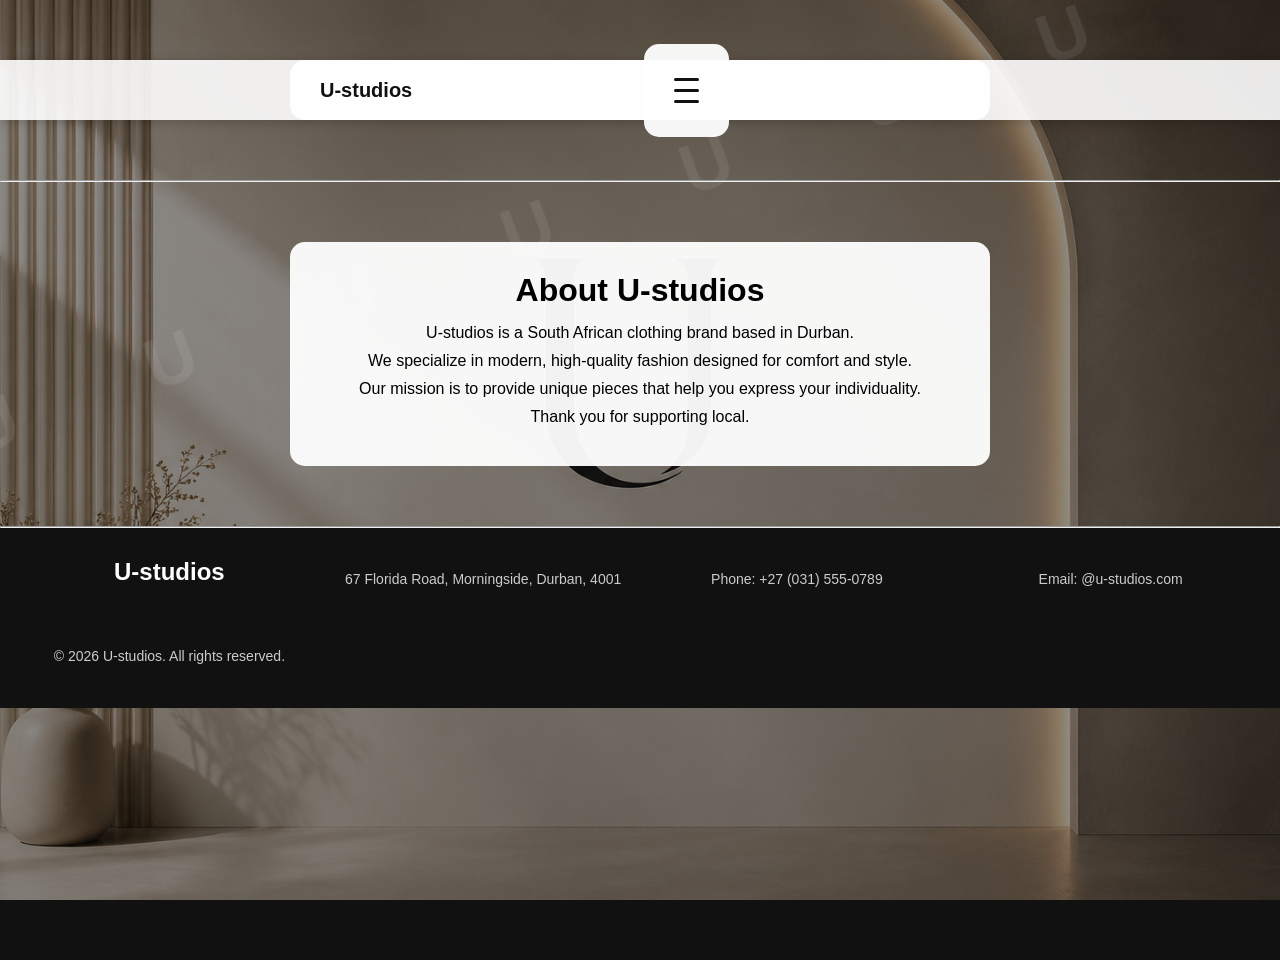
<file: About.html>
<!DOCTYPE html>
<html lang="en">

<head>
    <meta charset="UTF-8" />
    <meta name="viewport" content="width=device-width, initial-scale=1.0" />
    <title>About Us - U-studios</title>
    <link rel="icon" href="./Icon/icon.png">
</head>
<link rel="stylesheet" href="CSS/U-studios-style-clean.css">

<style>
* {
    margin: 0;
    padding: 0;
    box-sizing: border-box;
}

body {
    font-family: 'Franklin Gothic Medium', 'Arial Narrow', Arial, sans-serif;
    background-image: linear-gradient(rgba(0,0,0,0.45), rgba(0,0,0,0.45)), url(./Img/background\ image\ 1.png);
    background-size: cover;
    background-position: center;
    min-height: 100vh;
}

/* NAVBAR */
nav {
    background-color: rgba(255,255,255,0.9);
    position: sticky;
    top: 0;
    z-index: 1000;
}

.navbar {
    display: flex;
    justify-content: space-between;
    align-items: center;
    padding: 0 30px;
    height: 60px;
}

.logo {
    text-decoration: none;
    color: #111;
    font-weight: bold;
    font-size: 20px;
}

/* NAV LINKS (HAMBURGER STYLE) */
.nav-links {
    list-style: none;
    position: absolute;
    top: 60px;
    left: 0;
    width: 100%;
    background: rgba(255,255,255,0.95);
    flex-direction: column;
    max-height: 0;
    overflow: hidden;
    transition: 0.3s;
}

.nav-links.open {
    max-height: 400px;
}

.nav-links li {
    width: 100%;
}

.nav-links a {
    display: block;
    padding: 15px;
    text-decoration: none;
    color: #111;
}

.nav-links a:hover {
    background: antiquewhite;
}

/* HAMBURGER */
.hamburger {
    display: flex;
    flex-direction: column;
    cursor: pointer;
}

.hamburger span {
    height: 3px;
    width: 25px;
    background: #111;
    margin: 4px 0;
    transition: 0.3s;
}

.hamburger.active span:nth-child(1) {
    transform: rotate(45deg) translate(5px,5px);
}

.hamburger.active span:nth-child(2) {
    opacity: 0;
}

.hamburger.active span:nth-child(3) {
    transform: rotate(-45deg) translate(5px,-5px);
}

/* ABOUT CONTENT */
div {
    max-width: 700px;
    margin: 60px auto;
    background: rgba(255,255,255,0.95);
    padding: 30px;
    border-radius: 15px;
    text-align: center;
}

h1 {
    margin-bottom: 15px;
}

p {
    margin: 10px 0;
}

/* FOOTER */
footer {
    background: #111;
    color: white;
    text-align: center;
    padding: 30px;
}
</style>

<body>

    <!-- Navigation -->
    <nav>
    <div class="navbar">
        <a href="./index.html" class="logo">U-studios</a>

        <!-- Hamburger -->
        <div class="hamburger" id="hamburger">
            <span></span>
            <span></span>
            <span></span>
        </div>

        <ul class="nav-links" id="navLinks">
            <li><a href="./index.html">Home</a></li>
            <li><a href="./about.html">About</a></li>
            <li><a href="./Contact.html">Contact</a></li>
        </ul>
    </div>
</nav>

    <hr>

    <!-- About Content -->
    <div>
        <h1>About U-studios</h1>
        <p>U-studios is a South African clothing brand based in Durban.</p>
        <p>We specialize in modern, high-quality fashion designed for comfort and style.</p>
        <p>Our mission is to provide unique pieces that help you express your individuality.</p>
        <p>Thank you for supporting local.</p>
    </div>

    <hr>

    <!-- Footer -->
    <footer>
        <h2>U-studios</h2>
        <p> 67 Florida Road, Morningside, Durban, 4001</p>
        <p>Phone: +27 (031) 555-0789</p>
        <p>Email: @u-studios.com</p>
        <p>© 2026 U-studios. All rights reserved.</p>
    </footer>

</body>

<script>
const hamburger = document.getElementById('hamburger');
const navLinks = document.getElementById('navLinks');

hamburger.addEventListener('click', () => {
    hamburger.classList.toggle('active');
    navLinks.classList.toggle('open');
});
</script>

<script src="javascript/script.js"></script>

</html>
</file>
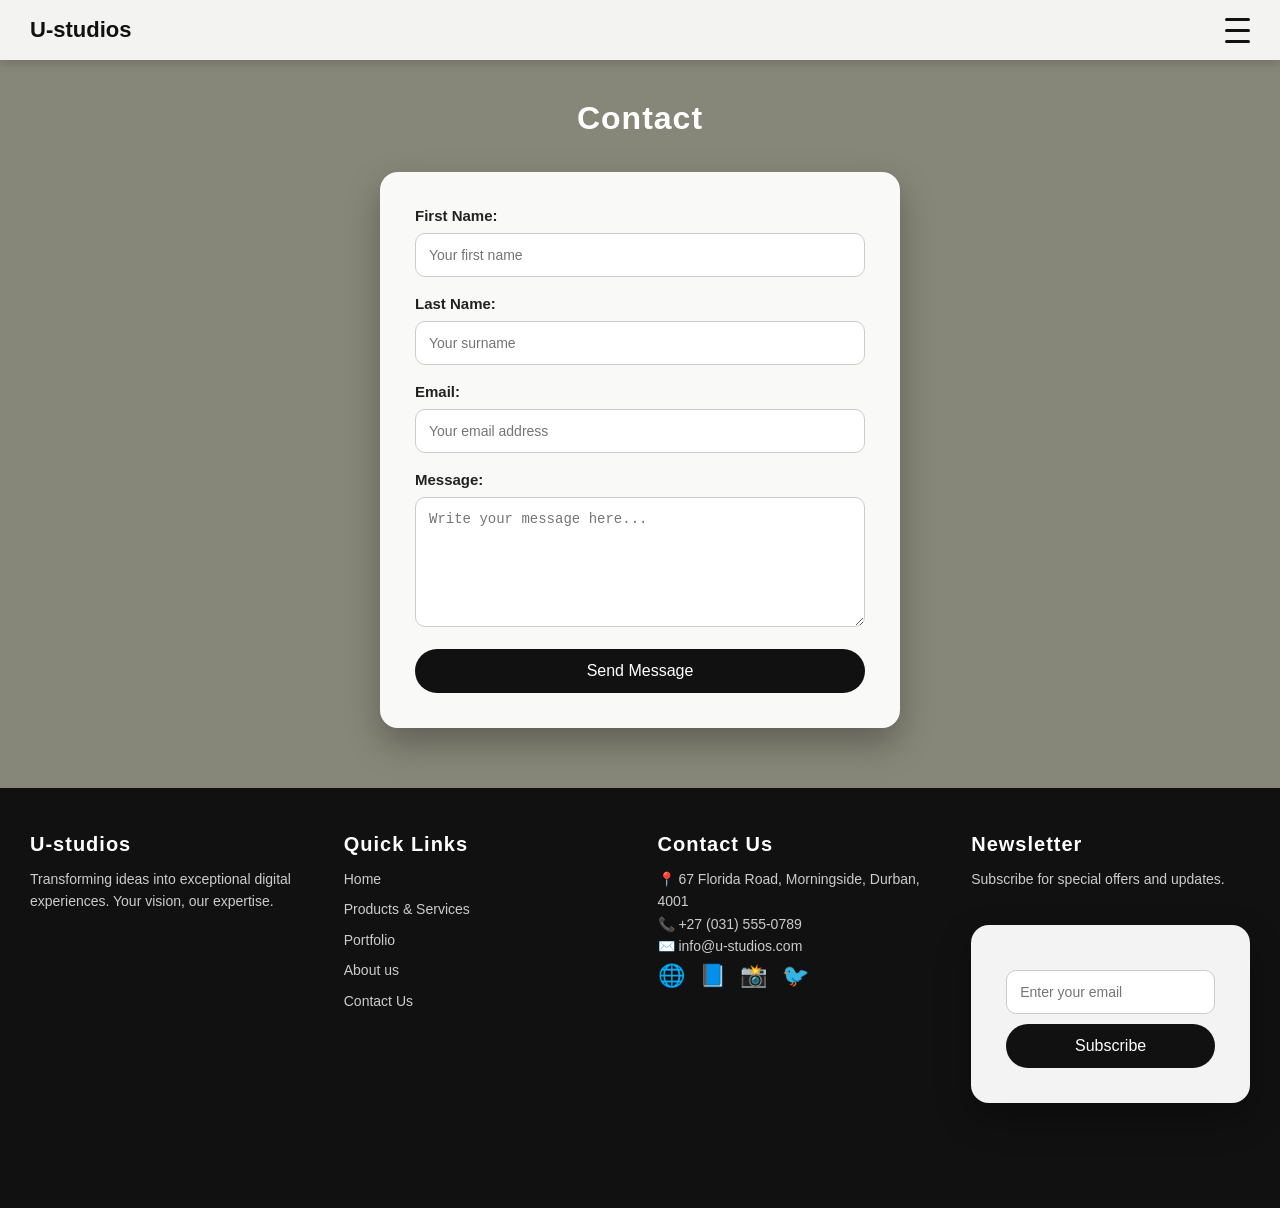
<file: Contact.html>
<!DOCTYPE html>
<html lang="en">

<head>
    <meta charset="UTF-8">
    <meta name="viewport" content="width=device-width, initial-scale=1.0">
    <title>Contact</title>

    <!-- Remove the external CSS link or create the file -->
    <!-- <link rel="stylesheet" href="CSS/U-studios-style-clean.css"> -->

    <style>
       * {
    margin: 0;
    padding: 0;
    box-sizing: border-box;
}

body {
    font-family: 'Franklin Gothic Medium', 'Arial Narrow', Arial, sans-serif;
    background-color: beige;
    /* Using a gradient overlay without the image for now */
    background-image: linear-gradient(rgba(0,0,0,0.45), rgba(0,0,0,0.45));
    background-size: cover;
    background-position: center;
    background-attachment: fixed;
    min-height: 100vh;
}

/* NAVBAR */
nav {
    background-color: rgba(255, 255, 255, 0.9);
    box-shadow: 0 2px 10px rgba(0,0,0,0.2);
    position: sticky;
    top: 0;
    z-index: 1000;
}

.navbar {
    display: flex;
    justify-content: space-between;
    align-items: center;
    padding: 0 30px;
    height: 60px;
}

.logo {
    color: #111;
    font-size: 22px;
    font-weight: bold;
    text-decoration: none;
}

.nav-links {
    list-style: none;
    position: absolute;
    top: 60px;
    left: 0;
    background-color: rgba(255, 255, 255, 0.95);
    width: 100%;
    flex-direction: column;
    gap: 0;
    max-height: 0;
    overflow: hidden;
    transition: max-height 0.3s ease-out;
}

.nav-links.open {
    max-height: 500px;
}

.nav-links li {
    width: 100%;
}

.nav-links a {
    color: #111;
    text-decoration: none;
    padding: 15px 30px;
    display: block;
    transition: 0.3s;
}

.nav-links a:hover {
    background-color: antiquewhite;
}

/* HAMBURGER */
.hamburger {
    display: flex;
    flex-direction: column;
    cursor: pointer;
}

.hamburger span {
    height: 3px;
    width: 25px;
    background-color: #111;
    margin: 4px 0;
    border-radius: 2px;
    transition: 0.3s;
}

.hamburger.active span:nth-child(1) {
    transform: rotate(45deg) translate(5px, 5px);
}

.hamburger.active span:nth-child(2) {
    opacity: 0;
}

.hamburger.active span:nth-child(3) {
    transform: rotate(-45deg) translate(5px, -5px);
}

/* CONTACT SECTION */
h3 {
    text-align: center;
    color: white;
    margin-top: 40px;
    font-size: 32px;
    letter-spacing: 1px;
}

/* FORM */
form {
    max-width: 520px;
    margin: 35px auto 60px;
    background: rgba(255, 255, 255, 0.95);
    padding: 35px;
    border-radius: 18px;
    box-shadow: 0 15px 35px rgba(0,0,0,0.3);
}

label {
    color: #222;
    font-weight: bold;
    font-size: 15px;
}

input[type="text"],
input[type="email"],
textarea {
    width: 100%;
    padding: 13px;
    margin-top: 8px;
    border: 1px solid #ccc;
    border-radius: 10px;
    font-size: 14px;
    outline: none;
    transition: 0.3s;
}

textarea {
    min-height: 130px;
    resize: vertical;
}

input:focus,
textarea:focus {
    border-color: #111;
    box-shadow: 0 0 8px rgba(0,0,0,0.25);
}

input[type="submit"],
button {
    width: 100%;
    padding: 13px;
    border: none;
    border-radius: 30px;
    background-color: #111;
    color: white;
    font-size: 16px;
    cursor: pointer;
    transition: 0.3s;
}

input[type="submit"]:hover,
button:hover {
    background-color: #444;
    transform: translateY(-2px);
}

/* FOOTER */
footer {
    background-color: #111;
    color: white;
    padding: 45px 30px;
    display: grid;
    grid-template-columns: repeat(auto-fit, minmax(220px, 1fr));
    gap: 35px;
}

footer h3 {
    color: white;
    margin: 0 0 12px;
    text-align: left;
    font-size: 20px;
}

footer p,
footer a {
    color: #ccc;
    font-size: 14px;
    text-decoration: none;
    line-height: 1.6;
}

footer ul {
    list-style: none;
}

footer li {
    margin-bottom: 8px;
}

footer a:hover {
    color: white;
}

.footer-social a {
    font-size: 22px;
    margin-right: 10px;
}

.footer-newsletter input {
    margin: 10px 0;
}
    </style>
</head>

<body>
    <!--Navigation Starts-->
    <nav>
        <div class="navbar">
            <a href="./index.html" class="logo">U-studios</a>

            <!-- Hamburger menu -->
            <div class="hamburger" id="hamburger">
                <span></span>
                <span></span>
                <span></span>
            </div>

            <ul class="nav-links" id="navLinks">
                <li><a href="./index.html">Home</a></li>
                <li><a href="./Products.html">Products</a></li>
                <li><a href="./About.html">About</a></li>
                <li><a href="./contact.html">Contact</a></li>
            </ul>
        </div>
    </nav>
    <!--Navigation Ends-->
    <h3>Contact</h3>

    <form action="#" method="POST">

        <label for="name">First Name:</label><br>
        <input type="text" id="name" name="firstname" placeholder="Your first name" required><br><br>

        <label for="surname">Last Name:</label><br>
        <input type="text" id="surname" name="lastname" placeholder="Your surname" required><br><br>

        <label for="email">Email:</label><br>
        <input type="email" id="email" name="email" placeholder="Your email address" required><br><br>

        <label for="message">Message:</label><br>
        <textarea id="message" name="message" placeholder="Write your message here..." required></textarea><br><br>

        <input type="submit" value="Send Message">
    </form>

    <footer>
    <div class="footer-logo">
        <h3>U-studios</h3>
        <p>Transforming ideas into exceptional digital experiences. Your vision, our expertise.</p>
    </div>

    <div class="footer-links">
        <h3>Quick Links</h3>
        <ul>
            <li><a href="./index.html">Home</a></li>
            <li><a href="./Products.html">Products & Services</a></li>
            <li><a href="./Products.html">Portfolio</a></li>
            <li><a href="./About.html">About us</a></li>
            <li><a href="./contact.html">Contact Us</a></li>
        </ul>
    </div>

    <div class="footer-contact">
        <h3>Contact Us</h3>
        <p>📍 67 Florida Road, Morningside, Durban, 4001</p>
        <p>📞 +27 (031) 555-0789</p>
        <p>✉️ info@u-studios.com</p>
        <div class="footer-social">
            <a href="#">🌐</a>
            <a href="#">📘</a>
            <a href="#">📸</a>
            <a href="#">🐦</a>
        </div>
    </div>

    <div class="footer-newsletter">
        <h3>Newsletter</h3>
        <p>Subscribe for special offers and updates.</p>
        <form>
            <input type="email" placeholder="Enter your email" required>
            <button type="submit">Subscribe</button>
        </form>
    </div>
</footer>

<script>
    const hamburger = document.getElementById('hamburger');
    const navLinks = document.getElementById('navLinks');
    const links = document.querySelectorAll('.nav-links a');

    hamburger.addEventListener('click', () => {
        hamburger.classList.toggle('active');
        navLinks.classList.toggle('open');
    });

    links.forEach(link => {
        link.addEventListener('click', () => {
            hamburger.classList.remove('active');
            navLinks.classList.remove('open');
        });
    });
</script>

<!-- Remove this line or create the file -->
<!-- <script src="javascript/script.js"></script> -->

</body>
</html>
</file>
<file: CSS/U-studios-style-clean.css>
/* ===== GLOBAL STYLES ===== */
* {
    margin: 0;
    padding: 0;
    box-sizing: border-box;
}

body {
    font-family: 'Franklin Gothic Medium', 'Arial Narrow', Arial, sans-serif;
    min-height: 100vh;
    background-color: #111;
    background-image:
        linear-gradient(rgba(0, 0, 0, 0.45), rgba(0, 0, 0, 0.45)),
        url("./Img/background image 1.png");
    background-size: cover;
    background-position: center;
    background-attachment: fixed;
    overflow-x: hidden;
}

/* Floating U background for home page */
body::before {
    content: "U  U  U  U  U  U  U  U  U  U  U  U";
    position: fixed;
    top: -50px;
    left: 0;
    width: 200%;
    height: 200%;
    color: rgba(255, 255, 255, 0.08);
    font-size: 70px;
    font-weight: bold;
    letter-spacing: 60px;
    line-height: 120px;
    transform: rotate(-20deg);
    animation: floatUs 18s linear infinite;
    z-index: -1;
    pointer-events: none;
}

@keyframes floatUs {
    from {
        transform: translateY(0) rotate(-20deg);
    }

    to {
        transform: translateY(-120px) rotate(-20deg);
    }
}

/* ===== NAVBAR ===== */
nav {
    background-color: rgba(255, 255, 255, 0.9);
    box-shadow: 0 2px 10px rgba(0, 0, 0, 0.2);
    position: sticky;
    top: 0;
    z-index: 1000;
}

.navbar {
    display: flex;
    justify-content: space-between;
    align-items: center;
    padding: 0 30px;
    height: 60px;
}

.logo {
    color: #111;
    font-size: 22px;
    font-weight: bold;
    text-decoration: none;
}

.nav-links {
    list-style: none;
    position: absolute;
    top: 60px;
    left: 0;
    width: 100%;
    background-color: rgba(255, 255, 255, 0.95);
    flex-direction: column;
    gap: 0;
    max-height: 0;
    overflow: hidden;
    transition: max-height 0.3s ease-out;
}

.nav-links.open {
    max-height: 500px;
}

.nav-links li {
    width: 100%;
}

.nav-links a {
    color: #111;
    text-decoration: none;
    padding: 15px 30px;
    display: block;
    transition: 0.3s;
}

.nav-links a:hover {
    background-color: antiquewhite;
}

/* ===== HAMBURGER MENU ===== */
.hamburger {
    display: flex;
    flex-direction: column;
    cursor: pointer;
}

.hamburger span {
    height: 3px;
    width: 25px;
    background-color: #111;
    margin: 4px 0;
    border-radius: 2px;
    transition: 0.3s;
}

.hamburger.active span:nth-child(1) {
    transform: rotate(45deg) translate(5px, 5px);
}

.hamburger.active span:nth-child(2) {
    opacity: 0;
}

.hamburger.active span:nth-child(3) {
    transform: rotate(-45deg) translate(5px, -5px);
}

/* ===== HOME PAGE / HERO ===== */
.hero {
    text-align: center;
    color: white;
    padding: 60px 20px 30px;
}

.hero h1 {
    font-size: 40px;
    margin-bottom: 10px;
}

.hero p {
    font-size: 18px;
}

/* ===== SLIDESHOW ===== */
.slideshow-container {
    max-width: 900px;
    margin: 40px auto;
    position: relative;
}

.myslides {
    display: none;
}

.myslides img {
    width: 100%;
    border-radius: 15px;
}

.prev,
.next {
    cursor: pointer;
    position: absolute;
    top: 50%;
    padding: 10px;
    color: white;
    font-size: 22px;
    background: rgba(0, 0, 0, 0.5);
    border-radius: 50%;
}

.prev {
    left: 10px;
}

.next {
    right: 10px;
}

.dot {
    height: 12px;
    width: 12px;
    margin: 5px;
    background: #bbb;
    border-radius: 50%;
    display: inline-block;
    cursor: pointer;
}

.active,
.dot:hover {
    background: #333;
}

/* ===== VIDEO ===== */
video {
    display: block;
    margin: 40px auto;
    max-width: 90%;
    border-radius: 12px;
}

/* ===== PRODUCTS PAGE ===== */
.products {
    max-width: 1100px;
    margin: 30px auto 70px;
    padding: 20px;
    display: grid;
    grid-template-columns: repeat(auto-fit, minmax(260px, 1fr));
    gap: 30px;
}

.product-card {
    background: rgba(255, 255, 255, 0.95);
    padding: 25px;
    border-radius: 18px;
    text-align: center;
    box-shadow: 0 15px 35px rgba(0, 0, 0, 0.3);
    transition: 0.3s;
}

.product-card:hover {
    transform: translateY(-8px);
}

.product-card img {
    width: 100%;
    height: 280px;
    object-fit: cover;
    border-radius: 14px;
    margin-bottom: 15px;
}

.product-card h2 {
    color: #111;
    margin-bottom: 10px;
}

.product-card p {
    color: #333;
    margin-bottom: 15px;
    font-size: 17px;
}

.product-card button,
.back-home {
    border: none;
    background-color: #111;
    color: white;
    padding: 12px 22px;
    border-radius: 30px;
    cursor: pointer;
    text-decoration: none;
    display: inline-block;
    transition: 0.3s;
}

.product-card button:hover,
.back-home:hover {
    background-color: #444;
    transform: translateY(-2px);
}

.back-section {
    text-align: center;
    margin-bottom: 60px;
}

/* ===== ABOUT PAGE ===== */
.about-content {
    max-width: 700px;
    margin: 60px auto;
    background: rgba(255, 255, 255, 0.95);
    padding: 30px;
    border-radius: 15px;
    text-align: center;
}

.about-content h1 {
    margin-bottom: 15px;
    color: #111;
}

.about-content p {
    margin: 10px 0;
    color: #333;
}

/* ===== CONTACT PAGE ===== */
h3 {
    text-align: center;
    color: white;
    margin-top: 40px;
    font-size: 32px;
    letter-spacing: 1px;
}

form {
    max-width: 520px;
    margin: 35px auto 60px;
    background: rgba(255, 255, 255, 0.95);
    padding: 35px;
    border-radius: 18px;
    box-shadow: 0 15px 35px rgba(0, 0, 0, 0.3);
}

label {
    color: #222;
    font-weight: bold;
    font-size: 15px;
}

input[type="text"],
input[type="email"],
textarea {
    width: 100%;
    padding: 13px;
    margin-top: 8px;
    border: 1px solid #ccc;
    border-radius: 10px;
    font-size: 14px;
    outline: none;
    transition: 0.3s;
}

textarea {
    min-height: 130px;
    resize: vertical;
}

input:focus,
textarea:focus {
    border-color: #111;
    box-shadow: 0 0 8px rgba(0, 0, 0, 0.25);
}

input[type="submit"],
button {
    width: 100%;
    padding: 13px;
    border: none;
    border-radius: 30px;
    background-color: #111;
    color: white;
    font-size: 16px;
    cursor: pointer;
    transition: 0.3s;
}

input[type="submit"]:hover,
button:hover {
    background-color: #444;
    transform: translateY(-2px);
}

/* ===== FOOTER ===== */
footer {
    background-color: #111;
    color: white;
    padding: 45px 30px;
    display: grid;
    grid-template-columns: repeat(auto-fit, minmax(220px, 1fr));
    gap: 35px;
}

footer h3 {
    color: white;
    margin: 0 0 12px;
    text-align: left;
    font-size: 20px;
}

footer p,
footer a {
    color: #ccc;
    font-size: 14px;
    text-decoration: none;
    line-height: 1.6;
}

footer ul {
    list-style: none;
}

footer li {
    margin-bottom: 8px;
}

footer a:hover {
    color: white;
}

.footer-social a {
    font-size: 22px;
    margin-right: 10px;
}

.footer-newsletter input {
    width: 100%;
    padding: 10px;
    border-radius: 6px;
    border: none;
    margin: 10px 0;
}

.footer-newsletter button {
    width: 100%;
    padding: 10px;
    border: none;
    background: white;
    color: black;
    border-radius: 6px;
    cursor: pointer;
}

.footer-newsletter button:hover {
    background: #ddd;
}

/* ===== RESPONSIVE DESIGN ===== */
@media (min-width: 768px) {
    .nav-links {
        position: static;
        display: flex;
        flex-direction: row;
        width: auto;
        max-height: none;
        background: transparent;
    }

    .nav-links li {
        width: auto;
    }

    .nav-links a {
        padding: 20px 15px;
    }

    .hamburger {
        display: none;
    }
}

@media (max-width: 600px) {
    .hero h1 {
        font-size: 30px;
    }

    form,
    .about-content {
        margin-left: 15px;
        margin-right: 15px;
        padding: 25px;
    }

    footer {
        text-align: center;
    }

    footer h3 {
        text-align: center;
    }
}
</file>
